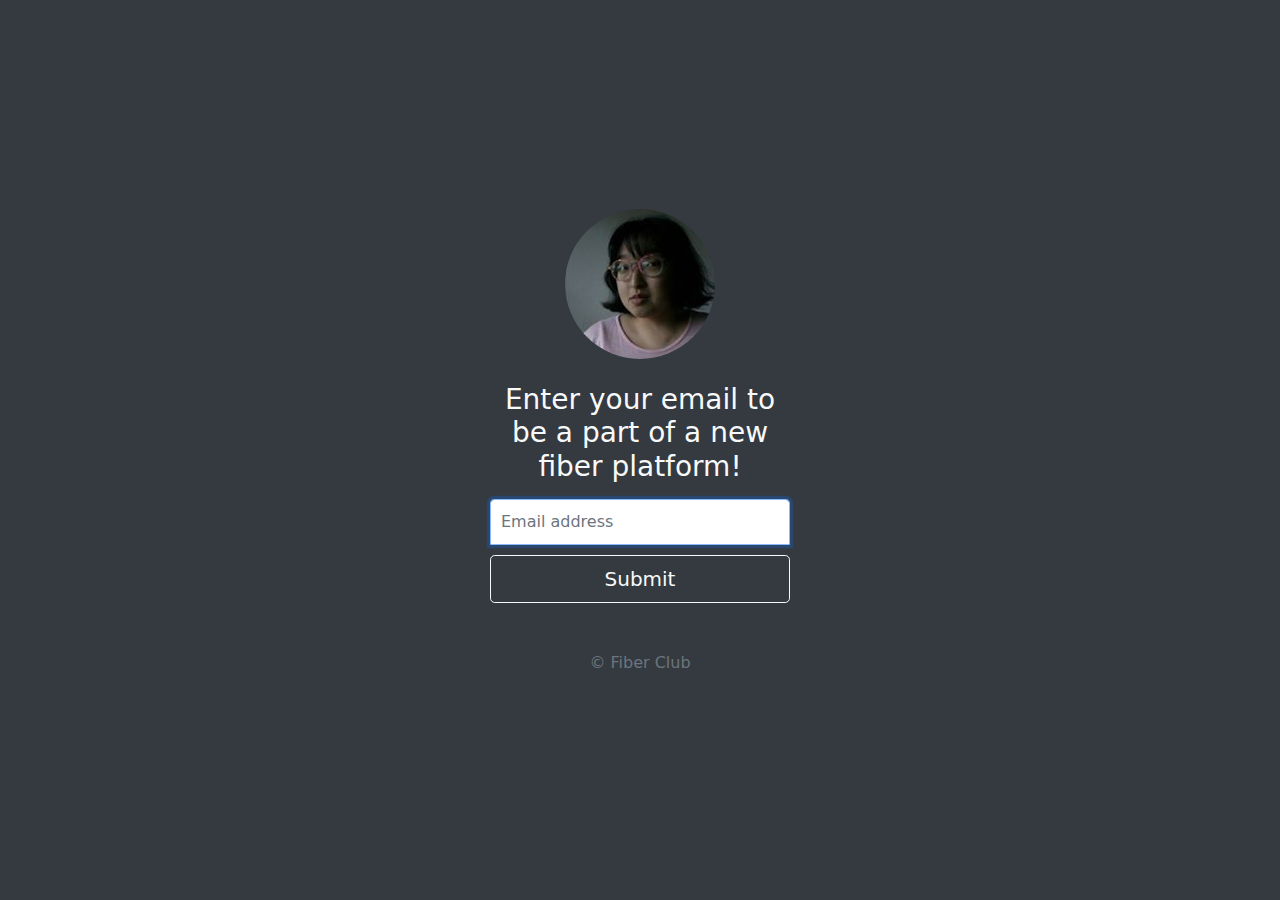
<file: index.html>
<!DOCTYPE html>
<html lang="en">
<head>
  <meta charset="utf-8">
  <meta name="viewport" content="width=device-width, initial-scale=1, shrink-to-fit=no">
  <meta name="description" content="">
  <meta name="author" content="Fiber Club">
  <title>Fiber Club</title>

  <!-- Bootstrap core CSS -->
  <link href="./css/bootstrap.min.css" rel="stylesheet">
  <!-- Custom styles for this template -->
  <link href="./css/signup.css" rel="stylesheet">

  <script src="https://code.jquery.com/jquery-3.5.1.min.js" integrity="sha256-9/aliU8dGd2tb6OSsuzixeV4y/faTqgFtohetphbbj0=" crossorigin="anonymous"></script>
  <script src="./js/formSubmit.js"></script>
</head>
<body class="text-center bg-dark">
  <form id="form-signin" class="form-signin">
    <a href="https://www.instagram.com/lizamakesthings/" target="_blank">
      <img class="mb-4 rounded-circle" src="./img/lizamakesthings.jpg" alt="lizamakesthings">
    </a>
    <h1 class="h3 mb-3 font-weight-normal text-light">
      Enter your email to be a part of a new fiber platform!
    </h1>
    <label for="inputEmail" class="sr-only">Email address</label>
    <input type="email" id="inputEmail" name="inputEmail" class="form-control" placeholder="Email address" required autofocus>
    <button id="form-submit" class="btn btn-lg btn-outline-light btn-block" type="submit">
      <span id="loading" class="spinner-border spinner-border-sm d-none" role="status"></span>
      Submit
    </button>
    <p class="mt-5 mb-3 text-muted">&copy; Fiber Club</p>
  </form>
</body>
</html>
</file>
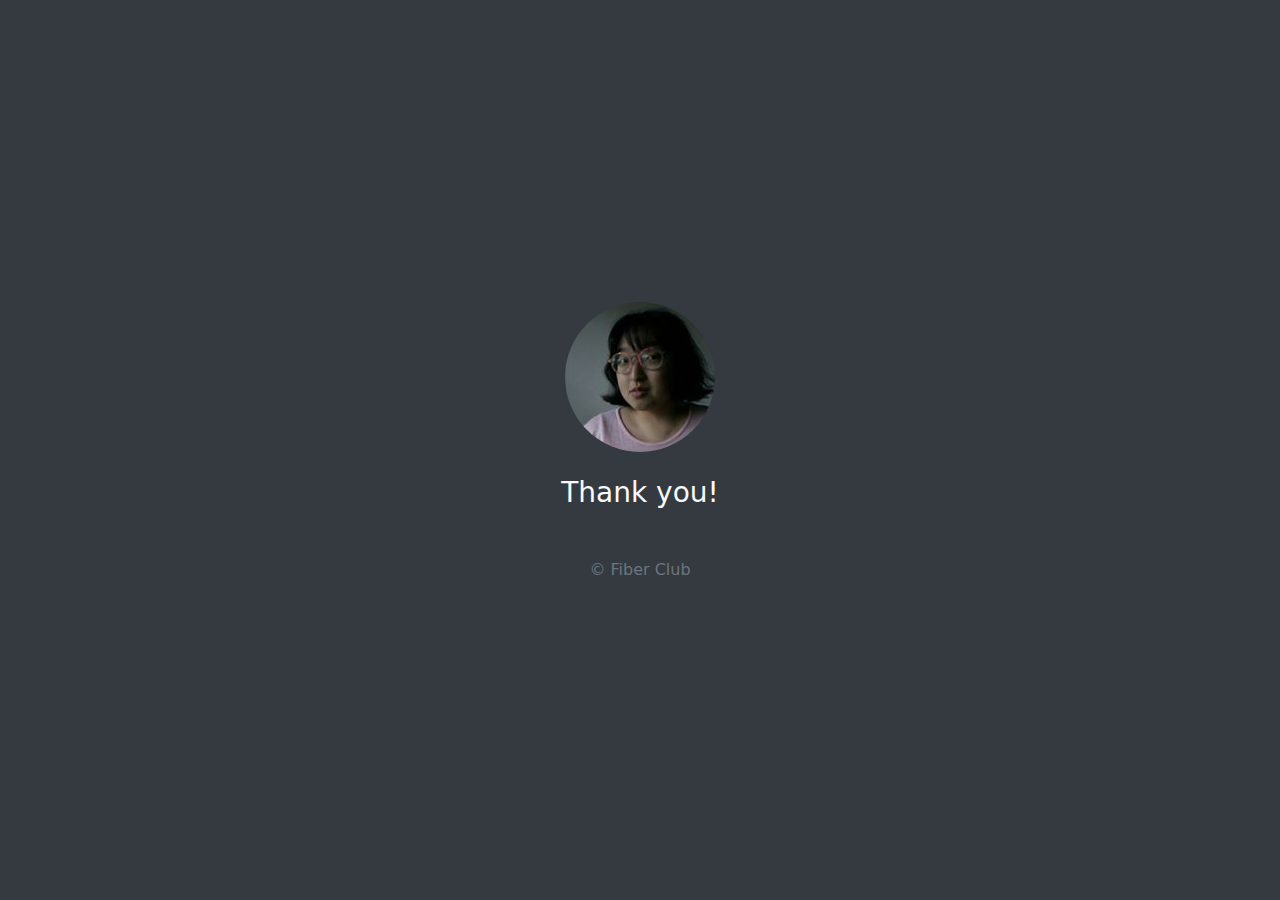
<file: success.html>
<!DOCTYPE html>
<html lang="en">
<head>
  <meta charset="utf-8">
  <meta name="viewport" content="width=device-width, initial-scale=1, shrink-to-fit=no">
  <meta name="description" content="">
  <meta name="author" content="Romza Labs">
  <title>lizamakesthings</title>

  <!-- Bootstrap core CSS -->
  <link href="./css/bootstrap.min.css" rel="stylesheet">
  <!-- Custom styles for this template -->
  <link href="./css/signup.css" rel="stylesheet">

  <script src="https://code.jquery.com/jquery-3.5.1.min.js" integrity="sha256-9/aliU8dGd2tb6OSsuzixeV4y/faTqgFtohetphbbj0=" crossorigin="anonymous"></script>
  <script src="./js/formSubmit.js"></script>
</head>
<body class="text-center bg-dark">
<form id="form-signin" class="form-signin">
  <a href="https://www.instagram.com/lizamakesthings/" target="_blank">
    <img class="mb-4 rounded-circle" src="./img/lizamakesthings.jpg" alt="lizamakesthings">
  </a>
  <h1 class="h3 mb-3 font-weight-normal text-light">
    Thank you!
  </h1>
  <p class="mt-5 mb-3 text-muted">&copy; Fiber Club</p>
</form>
</body>
</html>
</file>
<file: css/signup.css>
html,
body {
  height: 100%;
}

body {
  display: -ms-flexbox;
  display: flex;
  -ms-flex-align: center;
  align-items: center;
  padding-top: 40px;
  padding-bottom: 40px;
  background-color: #f5f5f5;
}

.form-signin {
  width: 100%;
  max-width: 330px;
  padding: 15px;
  margin: auto;
}
.form-signin .checkbox {
  font-weight: 400;
}
.form-signin .form-control {
  position: relative;
  box-sizing: border-box;
  height: auto;
  padding: 10px;
  font-size: 16px;
}
.form-signin .form-control:focus {
  z-index: 2;
}
.form-signin input[type="email"] {
  margin-bottom: 10px;
  border-bottom-right-radius: 0;
  border-bottom-left-radius: 0;
}
</file>
